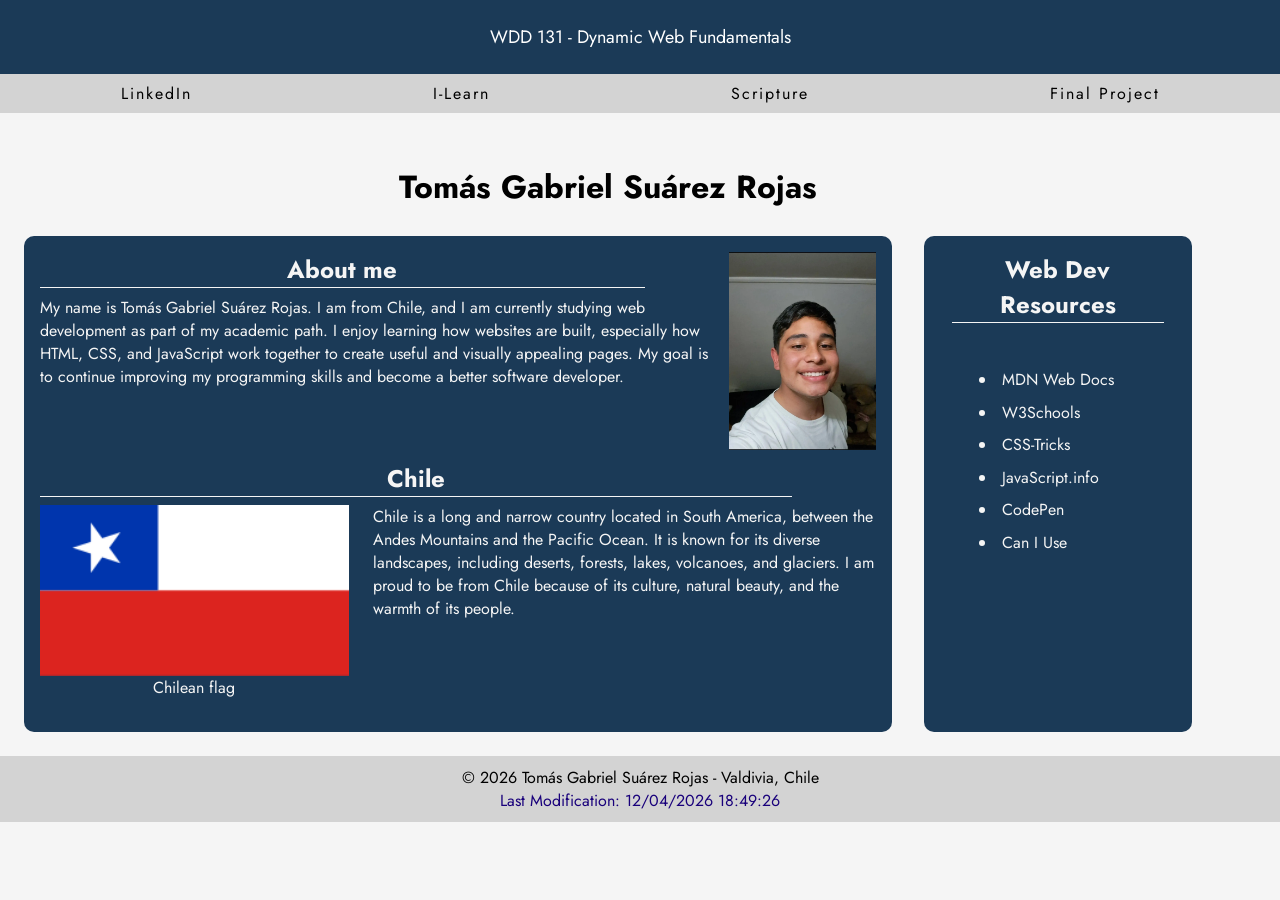
<file: index.html>
<!DOCTYPE html>
<html lang="en">
<head>
    <meta charset="UTF-8">
    <meta name="viewport" content="width=device-width, initial-scale=1.0">
    <meta name="description" content="Home page for WDD 131 by Tomás Suárez with personal information, course links, and web development resources.">
    <meta name="author" content="Tomás Gabriel Suárez Rojas">
    <link rel="preconnect" href="https://fonts.googleapis.com">
    <link rel="preconnect" href="https://fonts.gstatic.com" crossorigin>
    <link href="https://fonts.googleapis.com/css2?family=Jost:ital,wght@0,100..900;1,100..900&display=swap" rel="stylesheet">
    <link rel="stylesheet" href="styles/base.css">
    <link rel="stylesheet" href="styles/base.css">
    <script src="scripts/getdates.js" defer></script>
    <title>WDD 131 - Dynamic Web Fundamentals.</title>
</head>

<body>
    <header>
        <span id="course-title">WDD 131 - Dynamic Web Fundamentals</span>
        <nav>
            <a href="https://cl.linkedin.com/" target="_blank">LinkedIn</a>
            <a href="https://byupw.instructure.com/" target="_blank">I-Learn</a>
            <a href="https://www.churchofjesuschrist.org/study/scriptures/bofm/mosiah/2?lang=spa&id=p41#p41" target="_blank">Scripture</a>
            <a href="project/index.html" target="_blank">Final Project</a>
        </nav>
    </header>
        <main>
            <h1>Tomás Gabriel Suárez Rojas</h1>
            <section class="card">
                <div class="pimage1">
                <div class="my-bio">
                <h2>About me</h2>
                <p>
                   My name is Tomás Gabriel Suárez Rojas. I am from Chile, and I am currently studying web development as part of my academic path. I enjoy learning how websites are built, especially how HTML, CSS, and JavaScript work together to create useful and visually appealing pages. My goal is to continue improving my programming skills and become a better software developer.
                </p>
                </div>
                <img src="images/portrait.webp" alt="Oficial Portrait of Tomás Suárez">
                </div>
                <h2>Chile</h2>
                <div class="lower-part">
                    <div class="flag">
                        <img src="images/flag.webp" alt="Chilean FLag">
                        <p>
                            Chilean flag
                        </p>
                    </div>
                    <p>Chile is a long and narrow country located in South America, between the Andes Mountains and the Pacific Ocean. It is known for its diverse landscapes, including deserts, forests, lakes, volcanoes, and glaciers. I am proud to be from Chile because of its culture, natural beauty, and the warmth of its people.</p>
                </div>
            </section>
            <section class="card">
                <div class="web-dev">
                <h2>Web Dev Resources</h2>
                <ul>
                    <li><a href="https://developer.mozilla.org/" target="_blank">MDN Web Docs </a></li>
                    <li><a href="https://www.w3schools.com/" target="_blank">W3Schools</a></li>
                    <li><a href="https://css-tricks.com/" target="_blank">CSS-Tricks</a></li>
                    <li><a href="https://javascript.info/" target="_blank">JavaScript.info</a></li>
                    <li><a href="https://codepen.io/" target="_blank">CodePen</a></li>
                    <li><a href="https://caniuse.com/" target="_blank">Can I Use</a></li>
                </ul>
                </div>
            </section>
        </main>
        <footer>
            <p>
                © <span id="currentyear"></span> Tomás Gabriel Suárez Rojas - Valdivia, Chile
            </p>
            <p id="lastModified">

            </p>
        </footer>
</body>
</html>
</file>
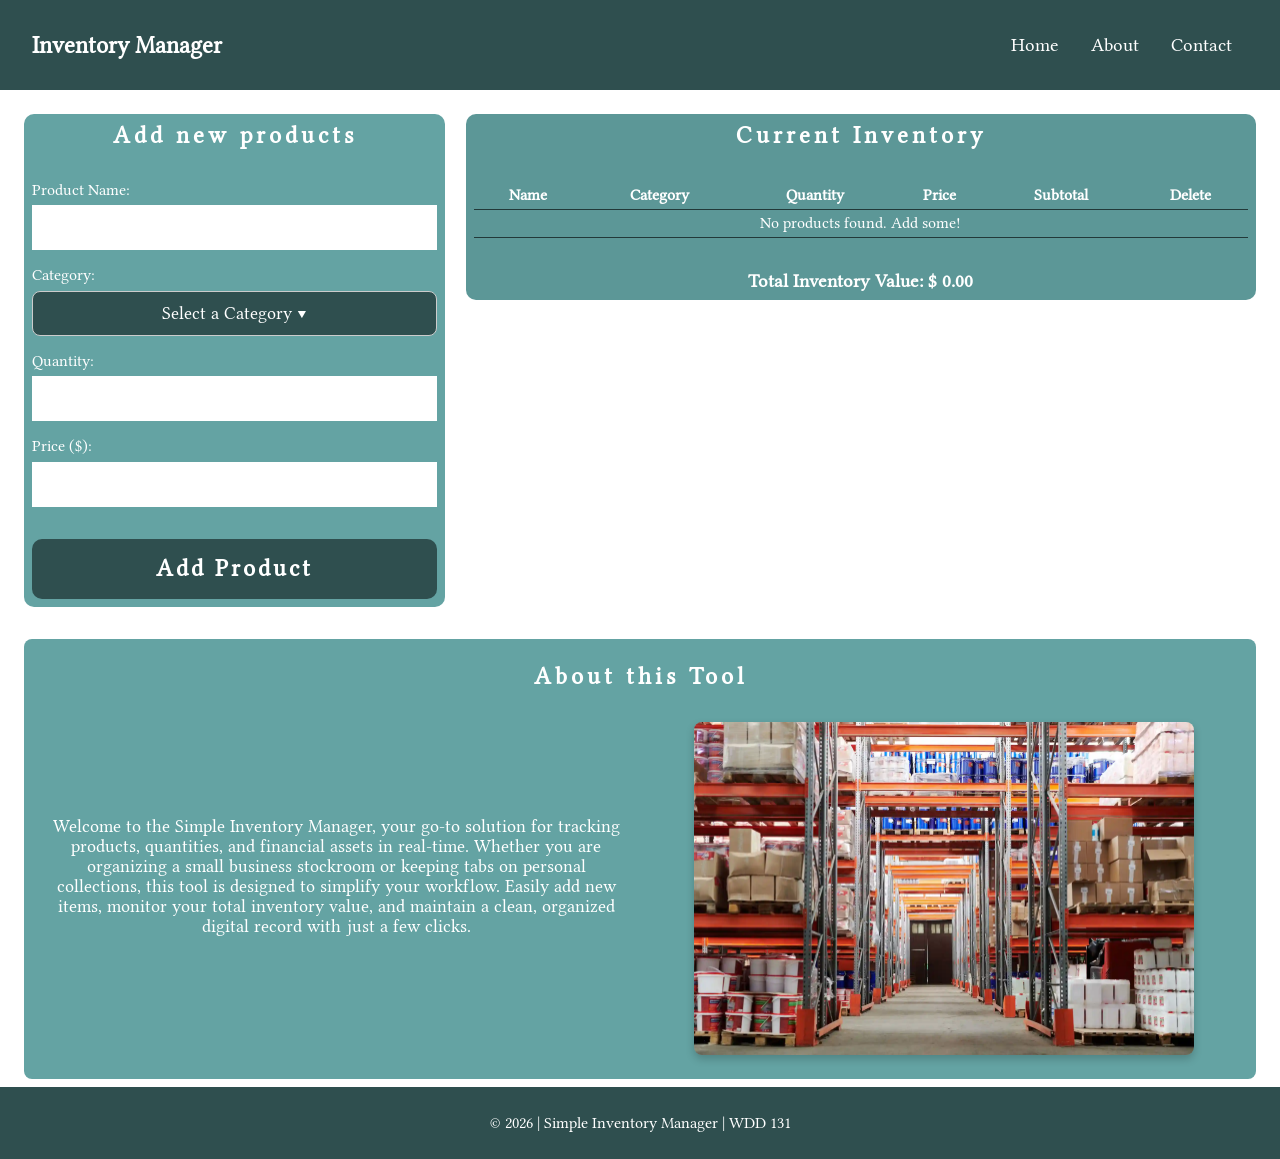
<file: finished-project/index.html>
<!DOCTYPE html>
<html lang="en">
<head>
    <meta charset="UTF-8">
    <meta name="viewport" content="width=device-width, initial-scale=1.0">
    <meta name="description" content="Simple Inventory Manager application to track products, quantities, and values.">
    <meta name="author" content="Tomás Suárez">
    <title>Simple Inventory Manager</title>
    <link rel="stylesheet" href="styles/styles.css">
    <link rel="preconnect" href="https://fonts.googleapis.com">
    <link rel="preconnect" href="https://fonts.gstatic.com" crossorigin>
    <link href="https://fonts.googleapis.com/css2?family=Jost:ital,wght@0,100..900;1,100..900&family=Libertinus+Math&family=Roboto:ital,wght@0,100..900;1,100..900&display=swap" rel="stylesheet">
    <script src="scripts/script.js" defer></script>
</head>
<body>
    <header>
    <h1>Inventory Manager</h1>
    <button id="menu-toggle" class="hamburger">&#9776;</button>
    <nav>
        <ul id="primary-nav">
            <li><a href="index.html">Home</a></li>
            <li><a href="about.html">About</a></li>
            <li><a href="contact.html">Contact</a></li>
        </ul>
    </nav>
</header>
    <main>
        <section class="form-section">
            <h2>Add new products</h2>
                <form id="product-form">
                    <div class="form-group">
                        <label for="name"> Product Name:</label>
                        <input type="text" name="name" id="name" required>
                    </div>
                    <div class="form-group">
                        <label for="category">Category: </label>
                        <select name="category" id="category" required>
                            <option value="" disabled selected>Select a Category ▼</option>
                            <option value="Electronics">Electronics</option>
                            <option value="Clothing">Clothing</option>
                            <option value="Food">Food</option>
                            <option value="Other">Other</option>
                        </select>
                    </div>
                    <div class="form-group">
                        <label for="quantity">Quantity:</label>
                        <input type="number" id="quantity" name="quantity" min="1" step="1" required>
                    </div>
                    <div class="form-group">
                        <label for="price">Price ($):</label>
                        <input type="number" id="price" name="price" min="0.01" step="0.01" required>
                    </div>
                    <button type="submit">Add Product</button>
            </form>
        </section>
        <section class="inventory-section">
            <h2>Current Inventory</h2>
            <div class="table-container">
                <table id="inventory-table">
                    <thead>
                        <tr>
                            <th>Name</th>
                            <th>Category</th>
                            <th>Quantity</th>
                            <th>Price</th>
                            <th>Subtotal</th>
                            <th>Delete</th>
                        </tr>
                    </thead>
                    <tbody id="inventory-body">

                    </tbody>
                </table>
            </div>
            <div class="total-value">
                <h3>Total Inventory Value: $ <span id="total-price">0.00</span></h3>
            </div>
        </section>
        <section class="info-section">
            <h2>About this Tool</h2>
            <p>Welcome to the Simple Inventory Manager, your go-to solution for tracking products, quantities, and financial assets in real-time. Whether you are organizing a small business stockroom or keeping tabs on personal collections, this tool is designed to simplify your workflow. Easily add new items, monitor your total inventory value, and maintain a clean, organized digital record with just a few clicks.</p>
            <img src="images/pexels-tiger-lily-4483610.webp" alt="A big place with boxes and products" loading="lazy">
        </section>
    </main>
    <footer>
        <p>&copy; 2026 | Simple Inventory Manager | WDD 131</p>
    </footer>
</body>
</html>
</file>
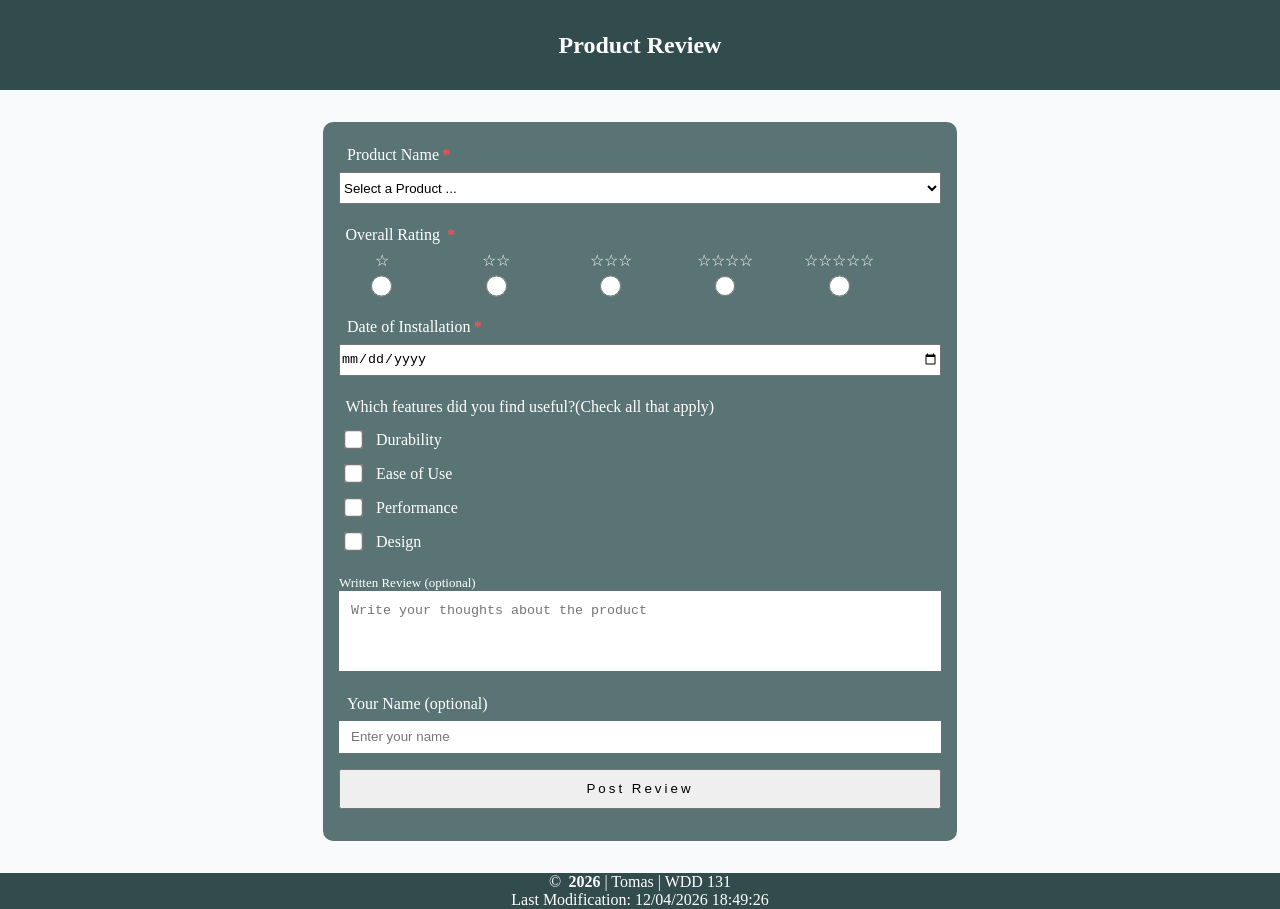
<file: form.html>
<!DOCTYPE html>
<html lang="en">
<head>
    <meta charset="UTF-8">
    <meta name="viewport" content="width=device-width, initial-scale=1.0">
    <link rel="stylesheet" href="styles/form.css">
    <link rel="stylesheet" href="styles/form-large.css">
    <script src="scripts/form.js" defer></script>
    <script src="scripts/getdates.js" defer></script>
    <meta name="author" content="Tomás Suárez">
    <meta name="description" content="This page allows the user to send a review about an specific Product">
    <title>Product Review</title>
</head>
<body>
    <header>
        <nav>
            <h1>Product Review</h1>
        </nav>
    </header>
    <main>
        <form method="get" action="review.html" class="review-form">
            <div class="form-item">
                <label for="product-name">Product Name <span class="required">*</span></label>
                    <select id="product-name" name="product-name" required>
                    <option value="" disabled selected>Select a Product ...</option>
                </select>
            </div>
            <fieldset>
                <legend>Overall Rating <span class="required">*</span></legend>
                <div class="rating-group">

                    <label for="star1">
                        ☆
                        <input type="radio" id="star1" name="rating" value="1" required>
                    </label>
                    <label for="star2">
                        ☆☆
                        <input type="radio" id="star2" name="rating" value="2" required>
                    </label>
                    <label for="star3">
                        ☆☆☆
                        <input type="radio" id="star3" name="rating" value="3" required>
                    </label>
                    <label for="star4">
                        ☆☆☆☆
                        <input type="radio" id="star4" name="rating" value="4" required>
                    </label>
                    <label for="star5">
                        ☆☆☆☆☆
                        <input type="radio" id="star5" name="rating" value="5" required> 
                    </label>
                </div>
            </fieldset>

            <div class="form-item">
                <label for="install-date">Date of Installation<span class="required">*</span></label>
                <input type="date" id="install-date" name="install-date" required>
            </div>
            <fieldset class="form-item">
                <legend>Which features did you find useful?(Check all that apply)</legend>
                <label for="feature-durability">
                    <input type="checkbox" name="features" id="feature-durability" value="durability">
                    Durability
                </label>
                <label for="feature-ease">
                    <input type="checkbox" name="features" id="feature-ease" value="ease-of-use">
                    Ease of Use
                </label>
                <label for="feature-performance">
                    <input type="checkbox" name="features" id="feature-performance" value="performance">
                    Performance
                </label>
                <label for="feature-design">
                    <input type="checkbox" name="features" id="feature-design" value="design">
                    Design
                </label>
            </fieldset>
            <div class="form-item">
                <label for="review">
                    Written Review (optional)</label>
                    <textarea name="review" id="review" rows="4" placeholder="Write your thoughts about the product"></textarea>
                
            </div>
            <div class="form-item">
                <label for="user-name">
                    Your Name (optional)
                </label>
                <input type="text" name="user-name" id="user-name" placeholder="Enter your name">
            </div>
            <div class="form-item">
                <input type="submit" value="Post Review" class="submit-button">
            </div>
        </form>
    </main>

    <footer>
        <p>&copy; <span id="currentyear"></span> | Tomas | WDD 131</p>
        <p id="lastModified"></p>
    </footer>
</body>
</html>
</file>
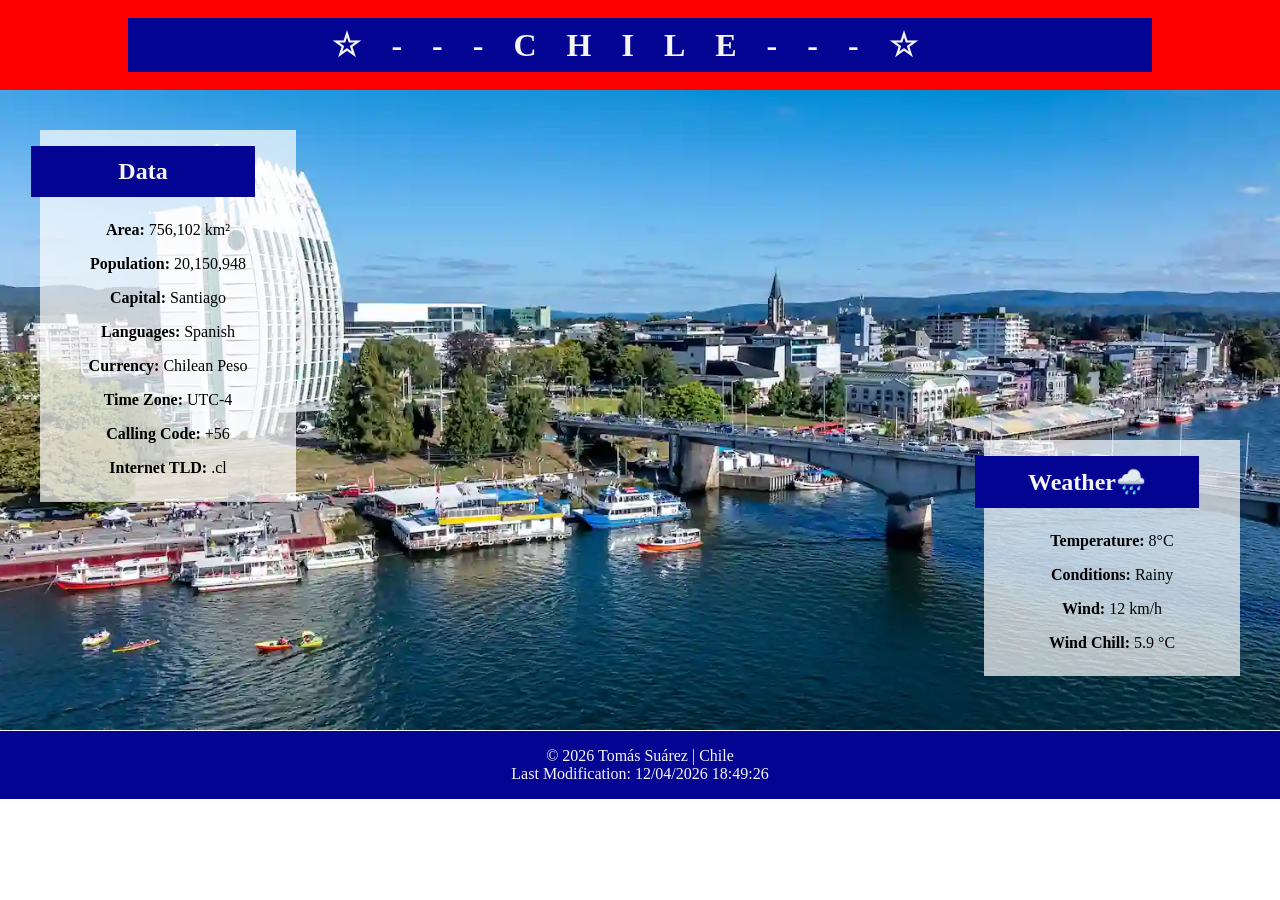
<file: place.html>
<!DOCTYPE html>
<html lang="en">
<head>
    <meta charset="UTF-8">
    <meta name="viewport" content="width=device-width, initial-scale=1.0">
    <meta
    name="description"
    content="Explore Chile through information about its geography, culture, climate, and weather."
    >
    <meta name="author" content="Tomás Suárez">
    <link rel="stylesheet" href="styles/place-small.css">
    <link rel="stylesheet" href="styles/place-large.css">
    <script src="scripts/place.js" defer></script>
    <script src="scripts/getdates.js" defer></script>
    <title>Country Page | Tomás Suárez</title>
</head>
<body>
    <header>
        <h1>CHILE</h1>
    </header>
    <main>
        <div class="hero">
            <picture>
                <source 
                srcset="images/chile-large.webp"
                media="(min-width: 1000px)"
                >
                <img src="images/chile-small.webp" alt="Landscape of Valdivia, Chile" >
            </picture>
            <section class="data">  
                <h2>Data</h2>
                <p><strong>Area:</strong>  756,102 km²</p>
                <p><strong>Population:</strong> 20,150,948</p>
                <p><strong>Capital:</strong> Santiago</p>
                <p><strong>Languages:</strong> Spanish</p>
                <p><strong>Currency:</strong> Chilean Peso</p>
                <p><strong>Time Zone:</strong> UTC-4</p>
                <p><strong>Calling Code:</strong> +56</p>
                <p><strong>Internet TLD:</strong> .cl</p>
            </section>
            <section class="weather">
                <h2>Weather</h2>
                <img  class="weather-icon" src="images/rainy.svg" alt="Rainy weather Icon" width="80" height="80">
                <div class="weather-information">
                    <p><strong>Temperature:</strong> 8°C</p>
                    <p><strong>Conditions:</strong> Rainy</p>
                    <p><strong>Wind:</strong> 12 km/h</p>
                    <p><strong>Wind Chill:</strong> <span id="wind-chill">N/A</span></p> 
                </div>
            </section>
        </div>
    </main>
    <footer>
        <p>
    &copy; <span id="currentyear"></span>
    Tomás Suárez | Chile 
    </p>
    <p id="lastModified"> </p>
    </footer>
</body>
</html>
</file>
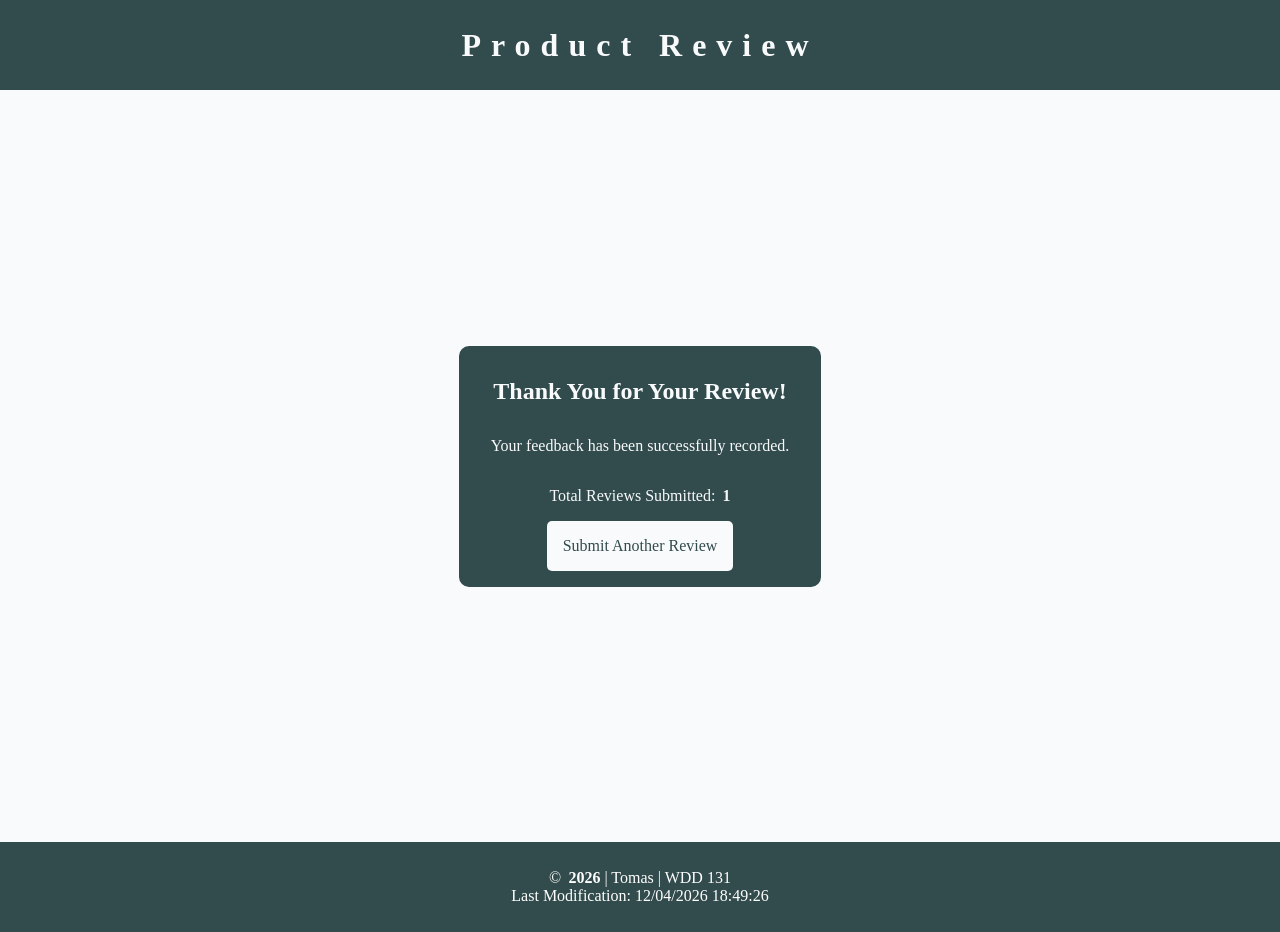
<file: review.html>
<!DOCTYPE html>
<html lang="en">
<head>
  <meta charset="UTF-8">
  <meta name="viewport" content="width=device-width, initial-scale=1.0">
  <title>Review Confirmation</title>
  <link rel="stylesheet" href="styles/form.css">
  <link rel="stylesheet" href="styles/review.css">
  <script src="scripts/getdates.js" defer></script>
  <script src="scripts/review.js" defer></script>
</head>
<body>
  <header>
    <h1>Product Review</h1>
  </header>

  <main class="confirmation-container">
    <div class="card">
    <h2>Thank You for Your Review!</h2>
    <p>Your feedback has been successfully recorded.</p>

    <div class="counter-card">
      <p>Total Reviews Submitted: <span id="review-count">0</span></p>
    </div>

    <a href="form.html" class="back-link">Submit Another Review</a>
    </div>
  </main>

  <footer>
    <p>&copy; <span id="currentyear"></span> | Tomas | WDD 131</p>
    <p id="lastModified"></p>
  </footer>
</body>
</html>
</file>
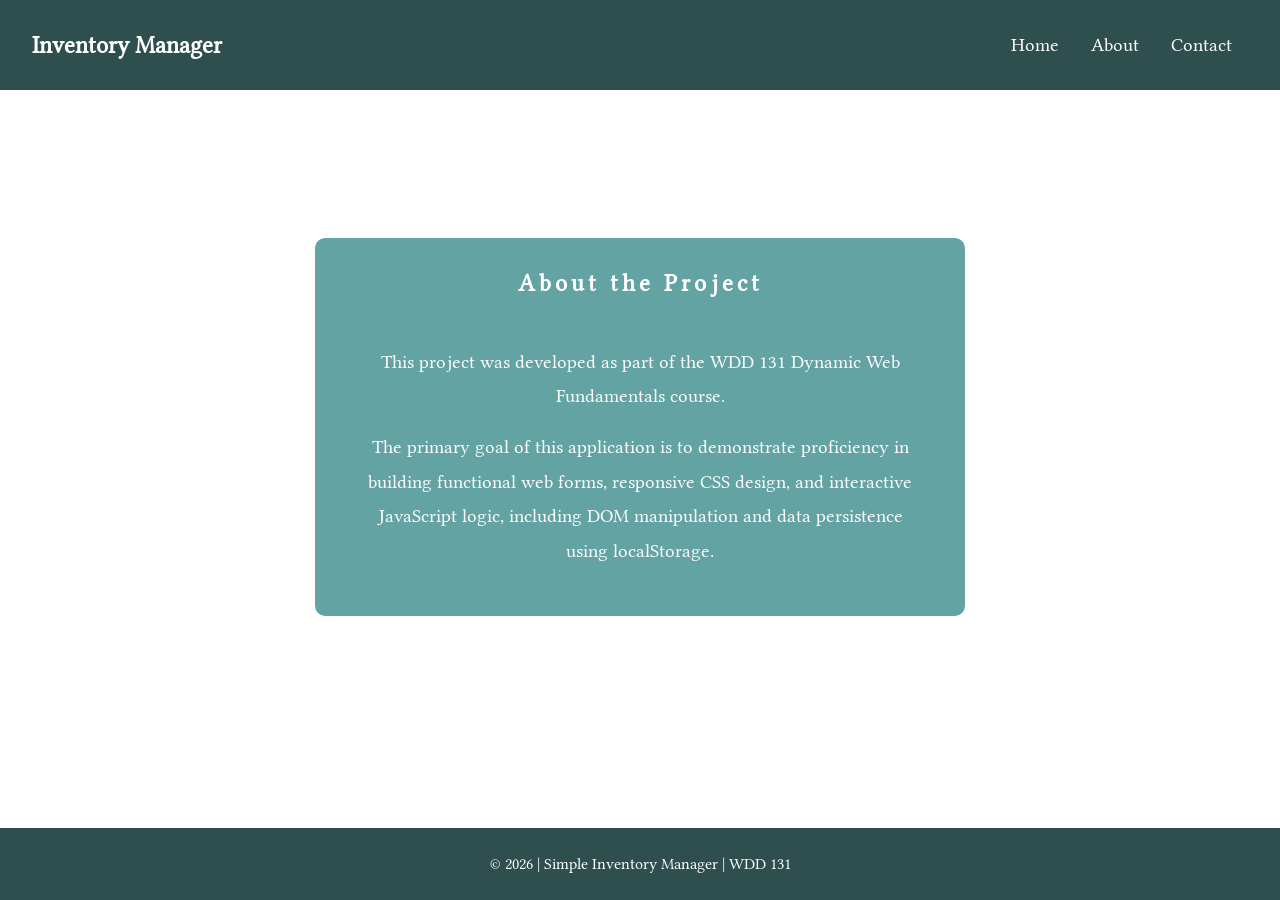
<file: finished-project/about.html>
<!DOCTYPE html>
<html lang="en">
<head>
    <meta charset="UTF-8">
    <meta name="viewport" content="width=device-width, initial-scale=1.0">
    <meta name="description" content="About the developer and the Simple Inventory Manager project.">
    <meta name="author" content="Tomás Suárez">
    <title>About | Simple Inventory Manager</title>
    <link rel="stylesheet" href="styles/styles.css">
    <link rel="preconnect" href="https://fonts.googleapis.com">
    <link rel="preconnect" href="https://fonts.gstatic.com" crossorigin>
    <link href="https://fonts.googleapis.com/css2?family=Jost:ital,wght@0,100..900;1,100..900&family=Libertinus+Math&family=Roboto:ital,wght@0,100..900;1,100..900&display=swap" rel="stylesheet">
    <script src="scripts/script.js" defer></script>
</head>
<body>
    <header>
        <h1>Inventory Manager</h1>
        <button id="menu-toggle" class="hamburger">&#9776;</button>
        <nav>
            <ul id="primary-nav">
                <li><a href="index.html">Home</a></li>
                <li><a href="about.html">About</a></li>
                <li><a href="contact.html">Contact</a></li>
            </ul>
        </nav>
    </header>
    <main class="single-page-main">
        <section class="form-section">
            <h2>About the Project</h2>
            <div style="color: white; padding: 1rem; text-align: center; font-size: 1.1rem; line-height: 1.6;">
                <p>This project was developed as part of the WDD 131 Dynamic Web Fundamentals course.</p>
                <p style="margin-top: 1rem;">The primary goal of this application is to demonstrate proficiency in building functional web forms, responsive CSS design, and interactive JavaScript logic, including DOM manipulation and data persistence using localStorage.</p>
            </div>
        </section>
    </main>
    <footer>
        <p>&copy; 2026 | Simple Inventory Manager | WDD 131</p>
    </footer>
</body>
</html>
</file>
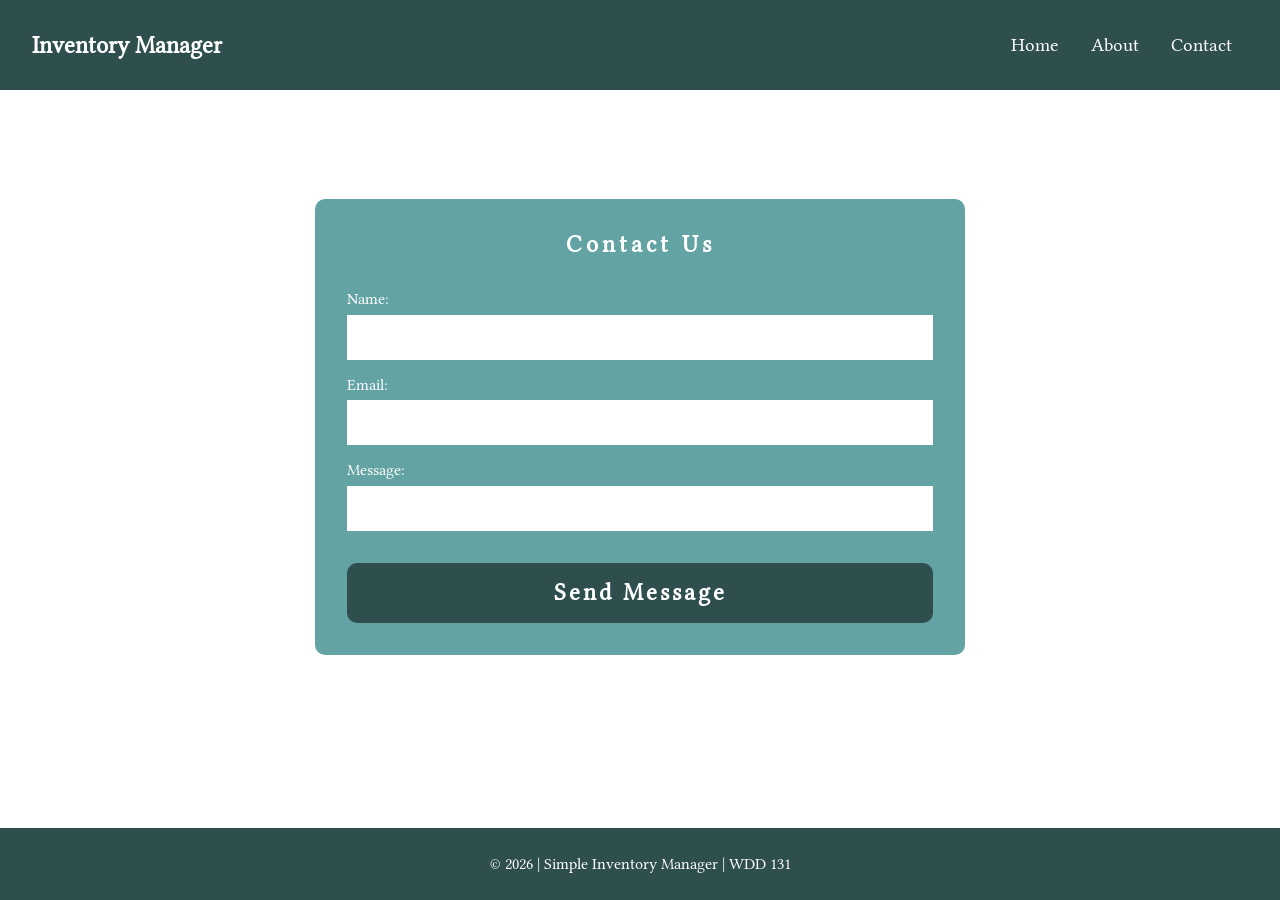
<file: finished-project/contact.html>
<!DOCTYPE html>
<html lang="en">
<head>
    <meta charset="UTF-8">
    <meta name="viewport" content="width=device-width, initial-scale=1.0">
    <meta name="description" content="Contact the developer of the Simple Inventory Manager.">
    <meta name="author" content="Tomás Suárez">
    <title>Contact | Simple Inventory Manager</title>
    <link rel="stylesheet" href="styles/styles.css">
    <link rel="preconnect" href="https://fonts.googleapis.com">
    <link rel="preconnect" href="https://fonts.gstatic.com" crossorigin>
    <link href="https://fonts.googleapis.com/css2?family=Jost:ital,wght@0,100..900;1,100..900&family=Libertinus+Math&family=Roboto:ital,wght@0,100..900;1,100..900&display=swap" rel="stylesheet">
    <script src="scripts/script.js" defer></script>
</head>
<body>
    <header>
        <h1>Inventory Manager</h1>
        <button id="menu-toggle" class="hamburger">&#9776;</button>
        <nav>
            <ul id="primary-nav">
                <li><a href="index.html">Home</a></li>
                <li><a href="about.html">About</a></li>
                <li><a href="contact.html">Contact</a></li>
            </ul>
        </nav>
    </header>
    <main class="single-page-main">
        <section class="form-section">
            <h2>Contact Us</h2>
            <form action="#" method="get" id="contact-form">
                <div class="form-group">
                    <label for="contact-name">Name:</label>
                    <input type="text" name="name" id="contact-name" required>
                </div>
                <div class="form-group">
                    <label for="contact-email">Email:</label>
                    <input type="text" name="email" id="contact-email" required>
                </div>
                <div class="form-group">
                    <label for="message">Message:</label>
                    <input type="text" name="message" id="message" required>
                </div>
                <button type="submit">Send Message</button>
            </form>
        </section>
    </main>
    <footer>
        <p>&copy; 2026 | Simple Inventory Manager | WDD 131</p>
    </footer>
</body>
</html>
</file>
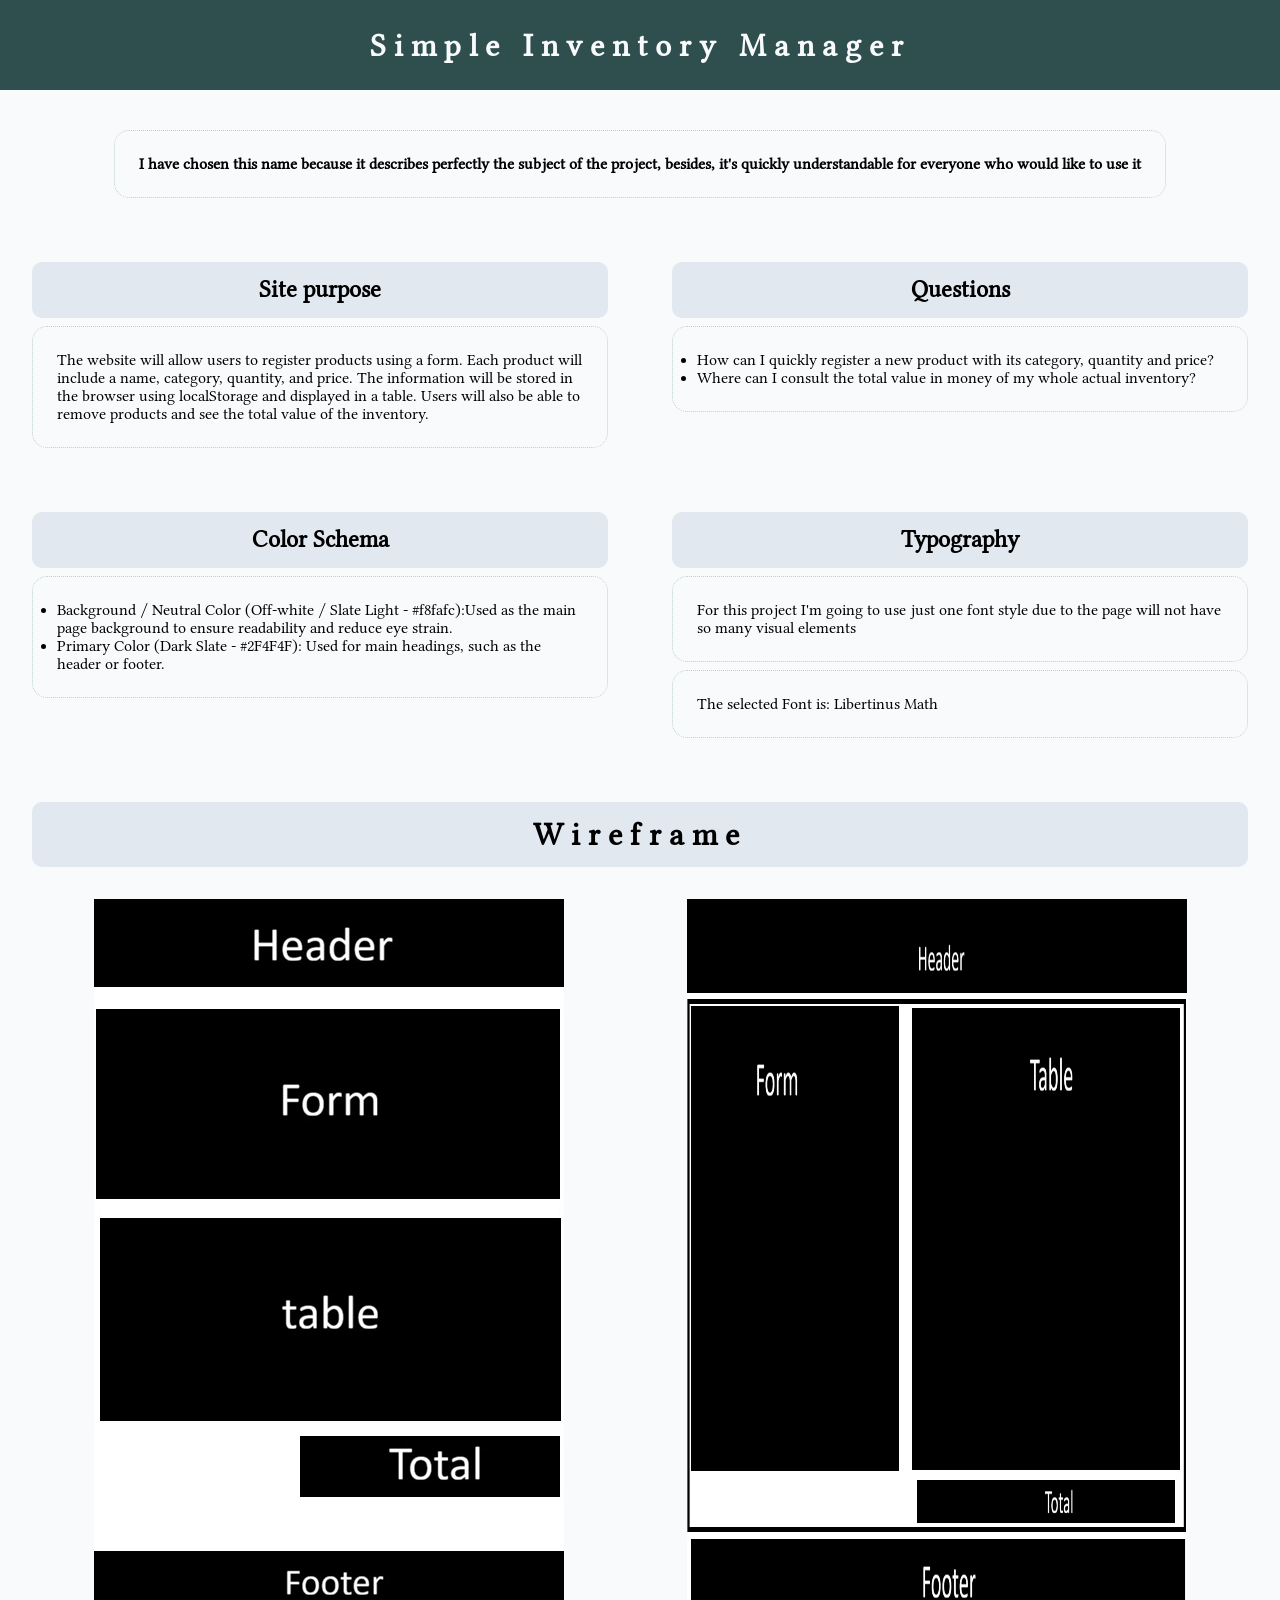
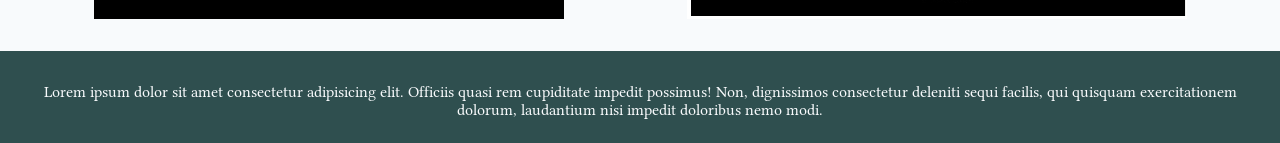
<file: project/siteplan.html>
<!DOCTYPE html>
<html lang="en">
<head>
    <meta charset="UTF-8">
    <meta name="viewport" content="width=device-width, initial-scale=1.0">
    <meta name="author" content="Tomás Suárez">
    <meta name="description" content='This website has the purpose of planning my "simple inventory" project'>
    <link rel="stylesheet" href="styles/styles.css">
    <link rel="preconnect" href="https://fonts.googleapis.com">
<link rel="preconnect" href="https://fonts.gstatic.com" crossorigin>
<link href="https://fonts.googleapis.com/css2?family=Jost:ital,wght@0,100..900;1,100..900&family=Libertinus+Math&family=Roboto:ital,wght@0,100..900;1,100..900&display=swap" rel="stylesheet">
    <title>Simple Inventory Manager</title>
</head>
<body>
    <header>
        <h1>Simple Inventory Manager</h1>
    </header>
    <main>
        <section class="name">
            <p><strong>I have chosen this name because it describes perfectly the subject of the project, besides, it's quickly understandable for everyone who would like to use it</strong></p>
        </section>
        <section>
            <h2>Site purpose</h2>
            <p>The website will allow users to register products using a form. Each product will include a name, category, quantity, and price. The information will be stored in the browser using localStorage and displayed in a table. Users will also be able to remove products and see the total value of the inventory.</p>
        </section>
        <section>
            <h2>Questions</h2>
            <ul>
                <li>How can I quickly register a new product with its category, quantity and price?   </li>
                <li>Where can I consult the total value in money of my whole actual inventory?</li>
            </ul>
        </section>
        <section>
            <h2>Color Schema</h2>
            <ul>
                <li>
                    Background / Neutral Color (Off-white / Slate Light - #f8fafc):Used as the main page background to ensure readability and reduce eye strain.
                </li>
                <li>
                    Primary Color (Dark Slate - #2F4F4F): Used for main headings, such as the header or footer.
                </li>
            </ul>
        </section>
        <section>
            <h2>Typography</h2>
            <p>For this project I'm going to use just one font style due to the page will not have so many visual elements</p>
            <p>The selected Font is: Libertinus Math</p>
        </section>
        <section class="wireframe">
            <h2>Wireframe</h2>
                <div class="images">
                <img src="images/phone-view.jpg" alt="The wireframe for the movile view of the webpage">
                <img src="images/wide_view.jpg" alt="The wireframe for the wide view of the page">
            </div>
        </section>
    </main>
    <footer>
        <p>Lorem ipsum dolor sit amet consectetur adipisicing elit. Officiis quasi rem cupiditate impedit possimus! Non, dignissimos consectetur deleniti sequi facilis, qui quisquam exercitationem dolorum, laudantium nisi impedit doloribus nemo modi.</p>
    </footer>
</body>
</html>
</file>
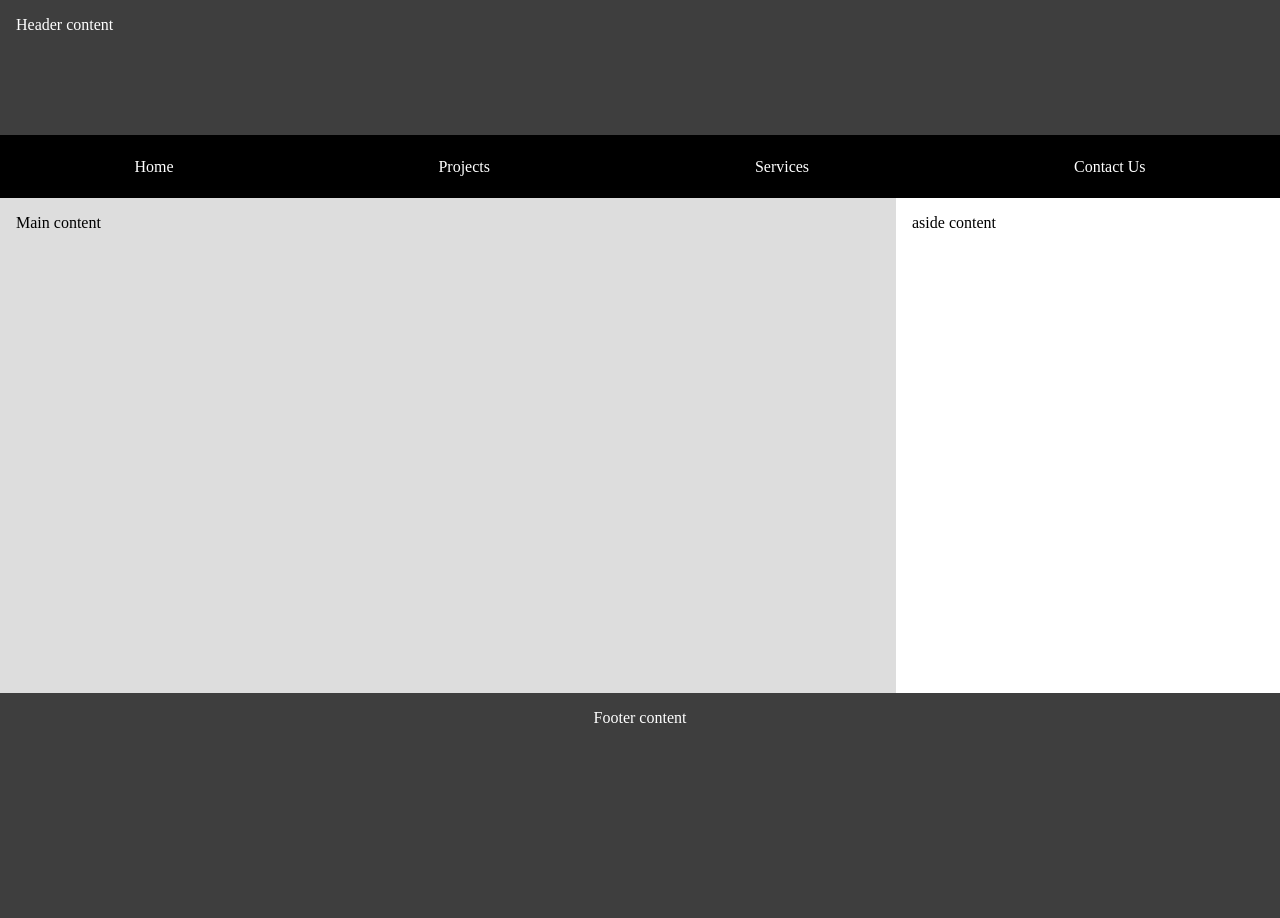
<file: week01/basic-layout.html>
<!DOCTYPE html>
<html lang="en">
<head>
    <meta charset="UTF-8">
    <meta name="viewport" content="width=device-width, initial-scale=1.0">
    <link rel="stylesheet" href="styles/layout.css">
    <title>Basic Layout</title>
</head>
<body>
    <header>
        <nav>
            <div class="header-content">
            <p>
                Header content
            </p>
            </div>

            <div class="nav-bar">
                <a href="">Home</a>
                <a href="">Projects</a>
                <a href="">Services</a>
                <a href="">Contact Us</a>
            </div>
                <div class="main-aside">
                <main>
                    <p>Main content</p>
                </main>
                <aside>
                    <p>aside content</p>
                </aside>
                </div>
                <footer>
                    <p>Footer content</p>
                </footer>
        </nav>
    </header>
</body>
</html>
</file>
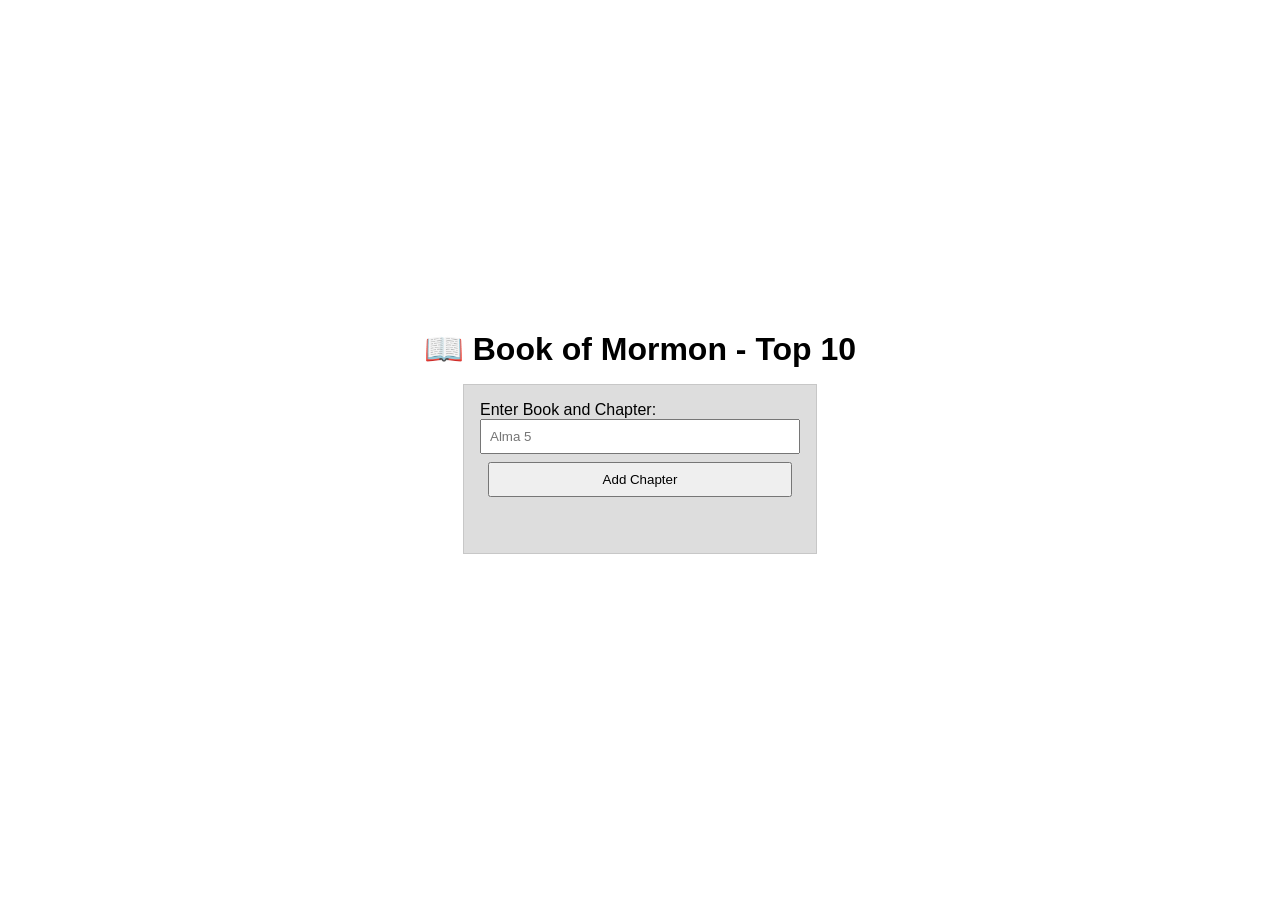
<file: week02/bom.html>
<!DOCTYPE html>
<html lang="en">
<head>
    <meta charset="UTF-8">
    <meta name="viewport" content="width=device-width, initial-scale=1.0">
    <link rel="stylesheet" href="styles/style.css">
    <script src="scripts/script.js" defer></script>
    <title>Practice 2</title>
</head>
<body>
    <h1>📖 Book of Mormon - Top 10</h1>
<main>
	<label for="favchap">Enter Book and Chapter: </label>
	<input type="text" id="favchap" placeholder="Alma 5">
	<button type="submit">Add Chapter</button>
	<ul id="list"></ul>
</main>
</body>
</html>
</file>
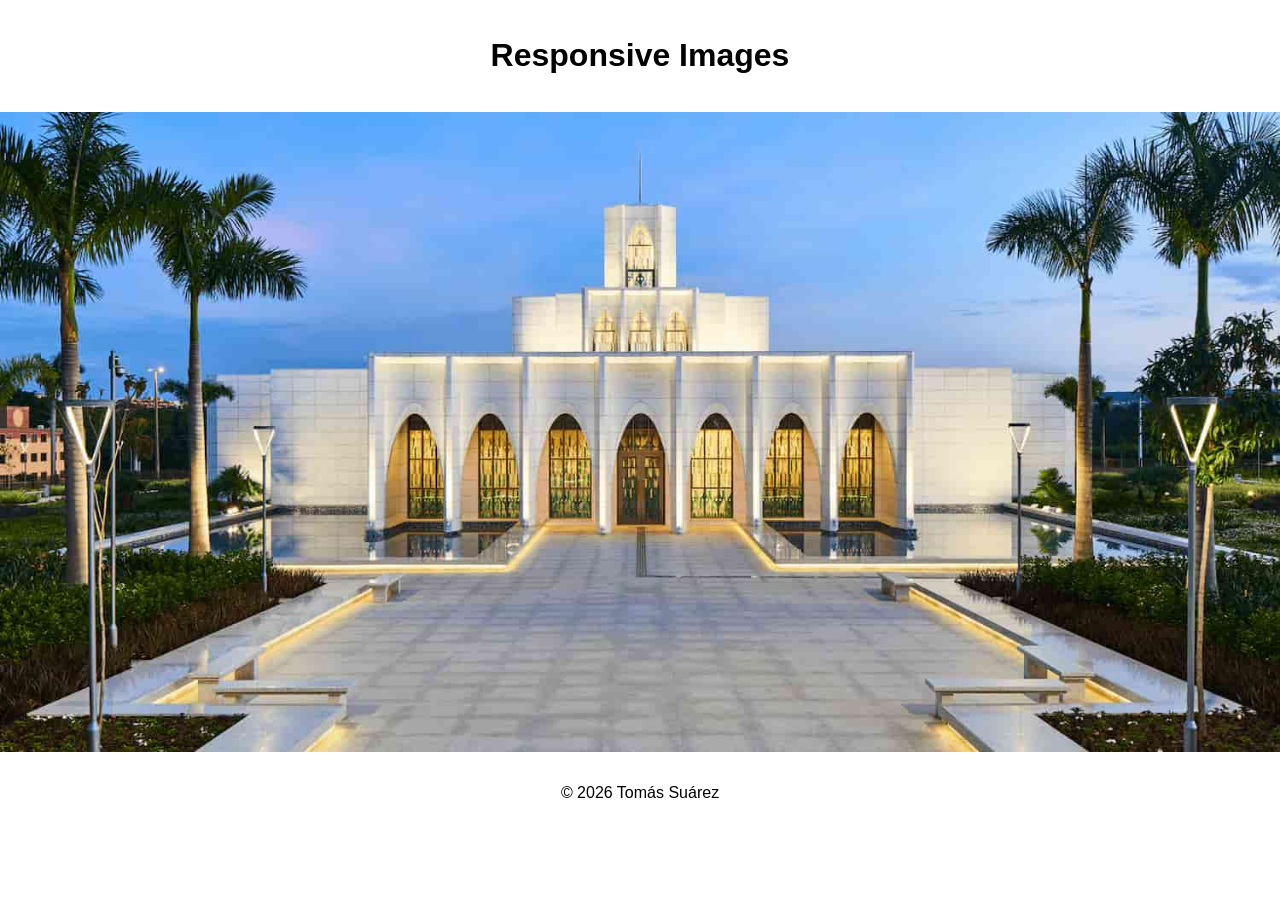
<file: week03/responsive-images.html>
<!DOCTYPE html>
<html lang="en">
<head>
  <meta charset="UTF-8">
  <meta name="viewport" content="width=device-width, initial-scale=1.0">
  <meta
    name="description"
    content="Responsive images practice using the picture element"
  >
  <meta name="author" content="Tomás Suárez">

  <title>Responsive Images</title>

  <link rel="stylesheet" href="styles/responsive-images.css">
</head>

<body>
  <header>
    <h1>Responsive Images</h1>
  </header>

  <main>
    <div class="hero">
      <picture>
        <source
          srcset="images/temple-large.jpg"
          media="(min-width: 1000px)"
        >

        <source
          srcset="images/temple-medium.jpg"
          media="(min-width: 500px)"
        >

        <img
          src="images/temple-small.jpg"
          alt="Nombre del templo y su ubicación"
          width="500"
          height="250"
        >
      </picture>
    </div>
  </main>

  <footer>
    <p>&copy; 2026 Tomás Suárez</p>
  </footer>
</body>
</html>
</file>
<file: styles/base.css>
*{
    margin: 0;
    padding: 0;
    box-sizing: border-box;
    font-family: "Jost", sans-serif;
}
body{
    background-color: #F5F5F5;
}
header{
    width: 100%;
}
#course-title {
    text-align: center;
    display: block;
    padding: 1.5rem;
    font-size: large;
    background-color:  #1B3A57;
    color: white;
}
nav{
    display: flex;
    flex-direction: row;
    justify-content: space-around;
    background-color: #D3D3D3;
}
nav a {
    color: var(--text-color);
    text-decoration: none;
    padding: .5rem;
    letter-spacing: 2px;
    transition:0.3s ease;
}
nav a:hover{
    transform: translateY(-3px) translateX(2px);
    color: rgb(35, 32, 32);
}
main{
    display: grid;
    width: 95%;
    justify-self: center;
    grid-template-columns: 3fr 1fr;
    grid-template-rows: 1fr 5fr;
    padding: .5rem;
    margin-top: 1rem ;
}
h1{
    text-align: center;
    grid-column: 1/-1;
    align-self: center;
    padding: 1rem; 
}
.card{
    display: flex;
    flex-direction: column;
    background-color: #1B3A57;
    color: #F5F5F5;
    margin: 0 1rem ;
    padding: 1rem;
    border-radius: 10px;
}
.card h2{
    border-bottom:1px solid ;
    width: 90%;
    text-align: center;
    margin-bottom: .5rem;
}
.my-bio{
    display: flex;
    flex-direction: column;
}
.pimage1{
    display: flex;
    width: 100%;
    height: 45%;
    gap: 2%;
}
.pimage1 img{
    width: 20%;
    height: 95%;
}
.flag{
    display: flex;
    flex-direction: column;
    width: 38%;
    align-items: center;
}
.flag p{
    text-align: center;
    width: 100%;
}
.flag img{
    width: 100%;
}
.lower-part{
    display: flex;
    gap: 1.5rem;
}
.lower-part p{
    width: 62%;
}

.web-dev{
    display: flex;
    flex-direction: column;
    align-items: center;
    gap: 2rem;
}
.web-dev ul li{
    padding:.3rem;
}
li a {
    text-decoration: none;
    color: #F5F5F5;
}
footer{
    margin-top: 1rem;
    display: flex;
    flex-direction: column;
    align-items: center;
    width: 100%;
    padding:10px;
    background-color:#D3D3D3;
}
#lastModified{
    color: rgb(25, 0, 123);
}
</file>
<file: finished-project/styles/styles.css>
*{
    margin: 0;
    padding: 0;
    box-sizing: border-box;
    font-family: Libertinus Math, serif;
}
body {
    width: 100%;
    background-color: #fff;
    display: flex;
    flex-direction: column;
    min-height: 100vh;
}
main {
    width: 100%;
    display: flex;
    flex-direction: column;
    align-items: center;
    flex: 1; 
}

header {
    background-color: #2F4F4F;
    color: #fff;
    width: 100%;
    display: flex;
    flex-wrap: wrap;
    justify-content: space-between;
    align-items: center;
    padding: 1rem 2rem;
    min-height: 10vh; 
}

header h1 {
    font-size: 1.5rem;
    margin: 0;
}

.hamburger {
    font-size: 2rem;
    background: transparent;
    border: none;
    color: #fff;
    cursor: pointer;
}

nav {
    width: 100%; 
}

#primary-nav {
    list-style: none;
    padding: 0;
    margin: 1rem 0 0 0;
    display: none; 
    flex-direction: column;
    text-align: center;
}

#primary-nav.open {
    display: flex;
}

#primary-nav li {
    border-top: 1px solid #5c9797;
}

#primary-nav li a {
    display: block;
    padding: 1rem;
    color: #fff;
    text-decoration: none;
    font-size: 1.2rem;
    transition: background-color 0.3s ease;
}

#primary-nav li a:hover {
    background-color: #223939;
}
.form-section{
    display: flex;
    flex-direction: column;
    justify-content: center;
    align-items: space-between;
    width: 99%;
    background-color: #64a3a3;
    margin-top: 1rem;
    padding:.5rem;
    border-radius: 10px;
}
h2{
    text-align: center;
    margin-bottom: .5rem    ;
    color: #fff;
}
#product-form{
    width: 100%;
}
input[type="text"], input[type="number"]{
    width: 70%;
    border: none;
    padding: .2rem
}
.form-group{
    margin-bottom: 1rem;
    display: flex;
    justify-content: space-between;
}
label{
    color: #fff;
    align-self: center;
}
select{
    text-align: center;
    width: 70%;
    appearance: none;
    -webkit-appearance: none;
    -moz-appearance: none;
    background-color:#2F4F4F    ;
    border: 1px solid #ccc;
    border-radius: 8px;
    padding: 10px 40px 10px 15px;
    font-size: 16px;
    color: #fff;
    cursor: pointer;
    outline: none;
}
button[type="submit"]{
    width: 100%;
    height: 2.3rem;
    border: none;
    cursor: pointer;
    background-color: #2F4F4F;
    color: #fff;
    transition: background-color 0.3s ease;
    border-radius: 10px;
}
button[type="submit"]:hover{
    background-color: #223939;
    transform: scale(0.96); 
}
.inventory-section{
    display: flex;
    flex-direction: column;
    width: 99%;
    background-color: #5c9797;
    margin-top: 1.5rem;
    padding:.5rem;
    border-radius: 10px;
    color: #fff;
}
.table-container{
    width: 100%;
    overflow-x: auto; 
}

table {
    width: 100%;
    border-collapse: collapse;
    margin-bottom: 2rem;
}
#inventory-body{
    width: 90%;
}
thead{
    margin-bottom: .5rem;
}
th, td {
    border-bottom: 1px solid #223939; 
    text-align: center;
    padding: .3rem;
}
.delete-btn{
    background-color:transparent;
    border: none;
    color: #dc2626;
    font-size: x-large;
    cursor: pointer;
}
.total-value{
    text-align: center;
}
.info-section {
    background-color:#64a3a3; 
    color: white; 
    padding: 1.5rem;
    margin: 1.5rem 0;
    border-radius: 8px; 
    text-align: center; 
}
.info-section p {
    margin-bottom: 1.5rem;
    font-size: 1.1rem;
}
.info-section img {
    width: 100%; 
    max-width: 500px; 
    height: auto; 
    border-radius: 8px;
    box-shadow: 0 4px 8px rgba(0, 0, 0, 0.2);
    display: block;
    margin: 0 auto;
}
footer{
    background-color: #2F4F4F;
    color: #fff;
    height: 8vh;
    text-align: center;
    align-content: center;
}
@media (min-width: 820px) {
    main {
        display: grid;
        grid-template-columns: 0.8fr 1.5fr;
        gap: 1.5rem;
        padding: 0 1rem;
    }
    
    .form-section, .inventory-section {
        align-self: flex-start;
        margin-top: 1.5rem; 
    }
    
    .form-section {
        margin-left: .5rem;
    }
    
    h2 {
        margin-bottom: 2rem;
        letter-spacing: 4px;
        font-weight: bolder;
    }
    
    input[type="text"], input[type="number"], select {
        width: 100%;
        height: 45px; 
        padding: 0.3rem 0.5rem;
        font-size: large;
        box-sizing: border-box;
    }
    
    .form-group {
        flex-direction: column;
        align-items: stretch;
        margin-bottom: 1rem; 
    }
    
    .form-group label {
        align-self: flex-start; 
        margin-bottom: 0.4rem;
    }

    button[type="submit"] {
        height: 60px; 
        font-size: x-large;
        font-weight: bold;
        letter-spacing: 3px;
        margin-top: 1rem;
    }
    
    .info-section {
        margin: .5rem;
        grid-column: 1 / 3;
        display: grid;
        grid-template-columns: 1fr 1fr;
        gap: 2rem;
        align-items: center;
    }
    
    .info-section h2 {
        grid-column: 1 / 3; 
        margin-bottom: 0;
    }

    img {
        width: 100%;
        max-height: 350px;
        object-fit: cover;
        
    }
    .hamburger {
        display: none;
    }

    nav {
        width: auto;
    }

    #primary-nav {
        display: flex;
        flex-direction: row;
        margin: 0;
    }

    #primary-nav li {
        border-top: none;
    }

    #primary-nav li a {
        padding: 0.5rem 1rem;
    }
    main.single-page-main {
        display: flex; 
        justify-content: center; 
        align-items: flex-start;
        padding-top: 3rem; 
        padding-bottom: 3rem; 
    }

    main.single-page-main .form-section {
        width: 60%; 
        max-width: 650px; 
        margin: 0 auto 4rem auto; 
        padding: 2rem; 
    }

    .single-page-main p {
        font-size: 1.2rem;
        line-height: 1.8;
    }
}
</file>
<file: styles/form.css>
*{
    margin: 0;
    padding: 0;
    box-sizing: border-box;
}
span{
    color: #ff4d4d;
    font-weight: bold;
    margin-left: 0.2rem;
}
body{
    background-color: #f8fafc;
}
header{
    margin-bottom: 1rem;
}
nav{
    background-color: #324B4C;
    color: #fff;
    text-align: center;
    align-content: center;
    height: 10vh;
}
form{
    padding: 1rem;
    margin: .5rem;
    background-color: #5a7475;
    border-radius: 10px;
}
.form-item{
    display: flex;
    flex-direction: column;
    margin-bottom: 1rem;
}
.form-item label{
    display: flex;
    justify-content: flex-start;
    align-items: center;
    color: #fff;
    padding: .5rem; 
}
.form-item select, input{
    height: 2rem;
}
fieldset{
    border:none;
    color: #fff;
    margin-bottom: .5rem;
    width: 100%;
}
fieldset legend{
    padding: .4rem;
}
.rating-group{
    display: flex;
    flex-direction: row;
    width:95%;
    justify-self: center;

}
.rating-group label{
width: 100%;
display: flex;
flex-direction: column ;
align-items: center;
margin-right: 5%;
}
.rating-group input{
    width: 1.3rem;
}

input[type="checkbox"] {
  transform: scale(1.5);    
  cursor: pointer;
  margin-right: 1rem;
  height: fit-content;
}
label[for="review"]{
    display: flex;
    flex-direction: column;
    align-items: flex-start;
    padding: 0;
    font-size: small;
}
textarea{
    width: 100%;
    height: 5rem;
    text-decoration: none;
    border: none;
    padding:2%;
}
input[type=text]{
    text-decoration: none;
    border:none;
    padding:2%;
}
input[type=submit]{
    align-self: center;
    height:2.5rem;
    width: 100%;
    letter-spacing: 3px;
}
footer{
    display: flex;
    flex-direction: column;
    align-items: center;
    margin-top: 1rem;
    background-color: #324B4C;
    color: #fff;
}
footer span{
    color: #fff;
}
input:focus, select:focus, textarea:focus {
    outline: 2px solid #324B4C;
    outline-offset: 2px;
}
</file>
<file: styles/form-large.css>
@media(min-width:600px){
    main{
    max-width: 650px;
    margin: 2rem auto; 
    
  }
  textarea{
    resize: none;
  }
    }
</file>
<file: styles/place-small.css>
:root {
  --primary-color: rgb(5, 5, 148);
  --secondary-color: red;
  --light-color: whitesmoke;
  --card-background: rgb(255 255 255 / 70%);
  --border-color: rgba(178, 176, 176, 0.755);
}
*{
    margin: 0;
    padding: 0;
    box-sizing: border-box;
}
body{
    width: 100%;
}
header{
    display: flex;
    width: 100%;
    height: 10vh;
    background-color: var(--secondary-color);
    align-items: center;
    justify-content: center;
}
h1{
    width: 80%;
    text-align: center;
    background-color: var(--primary-color);
    padding: .5rem;
    color: var(--light-color);
    letter-spacing: 30px;
    font-weight: bolder;
}
.hero{
    display: flex;
    flex-direction: column;
    width: 100%;
    justify-content: center;
    align-items: center;
}
.hero picture{
    display: flex;
    width:100%;
    justify-content: center;
    border-bottom: var(--secondary-colorS) solid .2rem;
}
.hero picture img{
    width: 100%;
}
.data{
    display: flex;
    flex-direction: column;
    align-items: center;
    width: 100%;
    text-align: center;
    padding: 1rem;
    border-bottom: var(--border-color) 1px solid;
}
.data h2{
    margin-bottom: 1rem;
}
.data p{
    width: 80%;
    padding: .5rem;
}
.weather{
    display: flex;
    flex-direction: column;
    align-items: center;
    width: 100%;
    text-align: center;
    padding: 1rem;
}
.weather h2{
    margin-bottom: 1rem;
}
.weather p{
    padding: .5rem;
}
footer{
    display: flex;
    flex-direction: column;
    justify-content: center;
    align-items: center;
    padding: 1rem;
    background-color: var(--primary-color);
    color: var(--light-color);
    border-top: 1px solid var(--secondary-color);
}
</file>
<file: styles/place-large.css>
@media screen and (min-width:1000px){
    h1::before{
        content:"☆---";
    }
    h1::after{
        content:"---☆";
    }
    main{
    max-width: 1600px;
    margin: 0 auto;
    }
    .hero{
        position: relative;
    }
    .hero picture {
    display: block;
    border-bottom: var(--light-color) .1rem solid;
}
.hero picture img {
    display: block;
    width: 100%;
    height: auto;
}
    .data, .weather{
        position: absolute;
        background-color: var(--card-background);
        width: 20%;
    }
    .data h2,
    .weather h2 {
    padding: 0.75rem;
    color: var(--light-color);
    background-color: var(--primary-color);
    width:100%;
    position: relative;
    right: 25px;
}
    .weather h2::after{
    content:"🌧️";
    }
    .weather-icon{
        display: none;
    }
    .data {
    top: 40px;
    left: 40px;
}
    .weather{
        top:350px;
        right:40px;
    }
    footer{
        border-top:none;
    }
}
</file>
<file: styles/review.css>
header{
    display: flex;
    align-items: center;
    width: 100%;
    height: 10vh;
    background-color: #324B4C;
    color: #f8fafc; 
}
h1{
    width: 100%;
    text-align: center;
    letter-spacing: 10px;
    
    
}
main{
    width:100%;
    display: flex;
    flex-direction: column;
    align-items: center;
    justify-content: center;
    height: 80vh;
}
.card{
    display: flex;
    flex-direction: column;
    padding: 1rem;
    background-color:#324B4C ;
    color: #f8fafc;
    align-items: center;
    border-radius: 10px;
}
h2{
    padding: 1rem;
}
p{
    padding: 1rem;
}
a{
    background-color: #f8fafc;
    color:#324B4C;
    text-decoration: none;
    padding: 1rem;
    border-radius: 5px;
    transition: 3ms ease;
}
a:hover{
    background-color: rgb(237, 237, 237);
    color: #2c4243;
    transform: translateY(-3px) translateX(1px);
}
span{
    color:whitesmoke ;
}
footer{
    display:flex;
    align-content: center;
    height: 10vh;
    justify-content: center;
}
footer p{
    padding: 0;
}
</file>
<file: project/styles/styles.css>
*{
    margin: 0;
    padding: 0;
    box-sizing: border-box;
    font-family: 'Libertinus Math', serif;
}
body{
display: flex;
flex-direction: column;
width: 100%;
align-items: center;
background-color: #f8fafc;
}
header{
    width: 100%;
    background-color: #2F4F4F;
    color: #f8fafc;
    height: 10vh;
    align-content: center;
}
h1{
    text-align: center;
    letter-spacing: 8px;
}
h2{
    padding: .9rem;
    background-color:#e2e8f0 ;
    text-align: center;
    border-radius: 10px;
}
p, ul{
    padding:1.5rem;
    border: 1.5px dotted #c1cdcd;
    border-radius: 15px;
    margin-top: .5rem;
}

main{
    width: 100%;
    display: grid;
    grid-template-columns:50% 50%;
}
.name{
    width: 100%;
    display: flex;
    grid-column: 1/3;
    justify-content: center;
}
section{
    width:100%;
    padding:2rem;
}
.wireframe{
    grid-column:1/-1;
    display: flex;
    flex-direction: column;
    gap: 2rem;
}
.wireframe h2{
    width: 100%;
    text-align: center;
    letter-spacing: 8px;
    font-size:xx-large;
}
.images{
    width: 100%;
    display: flex;
    justify-content: space-around;
}
img{
    max-width: 500px;
    max-height: 800px;
}
footer{
    width: 100%;
    background-color: #2F4F4F;
    color:#f8fafc;
}
footer p{
    border:none;
    text-align: center;
}
</file>
<file: week01/styles/layout.css>
*{
    font-family: 'Times New Roman', Times, serif;
    margin: 0;
    padding: 0;
    box-sizing: border-box;
}
body{
    width: 100%;
}
.header-content{
    height: 15vh;
    display: flex;
    justify-content: flex-start;
    background-color: rgb(62, 62, 62);
    color: white;
}
.header-content p{
    padding: 1rem;
}
.nav-bar{ 
    display: flex;
    width: 100%;
    height: 7vh;
    flex-direction: row;
    justify-content: space-around;
    align-items: center;
    background-color: #000;
    padding: 2px;
}
.nav-bar a {
    color: white;
    text-decoration: none;
}
.main-aside{
    display: flex;
    width: 100%;
    flex-direction: row;
    justify-content: flex-start;
    height: 55vh;
}
main{
    width: 70%;
    background-color: #dddddd;
    padding: 1rem;
}
aside{
    width: 30%;
    padding: 1rem   ;
}
footer{
    display: flex;
    width: 100%;
    height: 25vh;
    background-color: rgb(62, 62, 62); 
    color: white;
    justify-content: center;
}
footer p{
    padding: 1rem;
}
</file>
<file: week02/styles/style.css>
* {
	margin: 0;
	padding: 0;
}

body {
	height: 100vh;
	display: flex;
	flex-direction: column;
	align-items: center;
	justify-content: center;
	font-family: Acme, Arial, sans-serif;
}

h1 {
	font-size: 1.5rem;
}

main {
	margin: 1rem auto;
	border: 1px solid rgb(0 0 0 / 0.1);
	padding: 1rem;
	background-color: #ddd;
	display: flex;
	flex-direction: column;
}

input,
button {
	padding: 0.5rem;
}

button {
	margin: 0.5rem;
}

.delete {
	width: fit-content;
}

.input {
	display: flex;
	gap: 1rem;
}

.list {
	padding: 0.5rem;
}

ul {
	margin: 1rem;
	list-style: none;
}

li {
	display: flex;
	align-items: center;
	justify-content: space-between;
}

@media only screen and (min-width: 32.5em) {
	h1 {
		font-size: 2rem;
	}

	main {
		width: 320px;
	}
}
</file>
<file: week03/styles/responsive-images.css>
* {
  box-sizing: border-box;
}

body {
  margin: 0;
  font-family: Arial, sans-serif;
}

header,
footer {
  padding: 1rem;
  text-align: center;
}

.hero img {
  width: 100%;
  height: auto;
  display: block;
}
</file>
